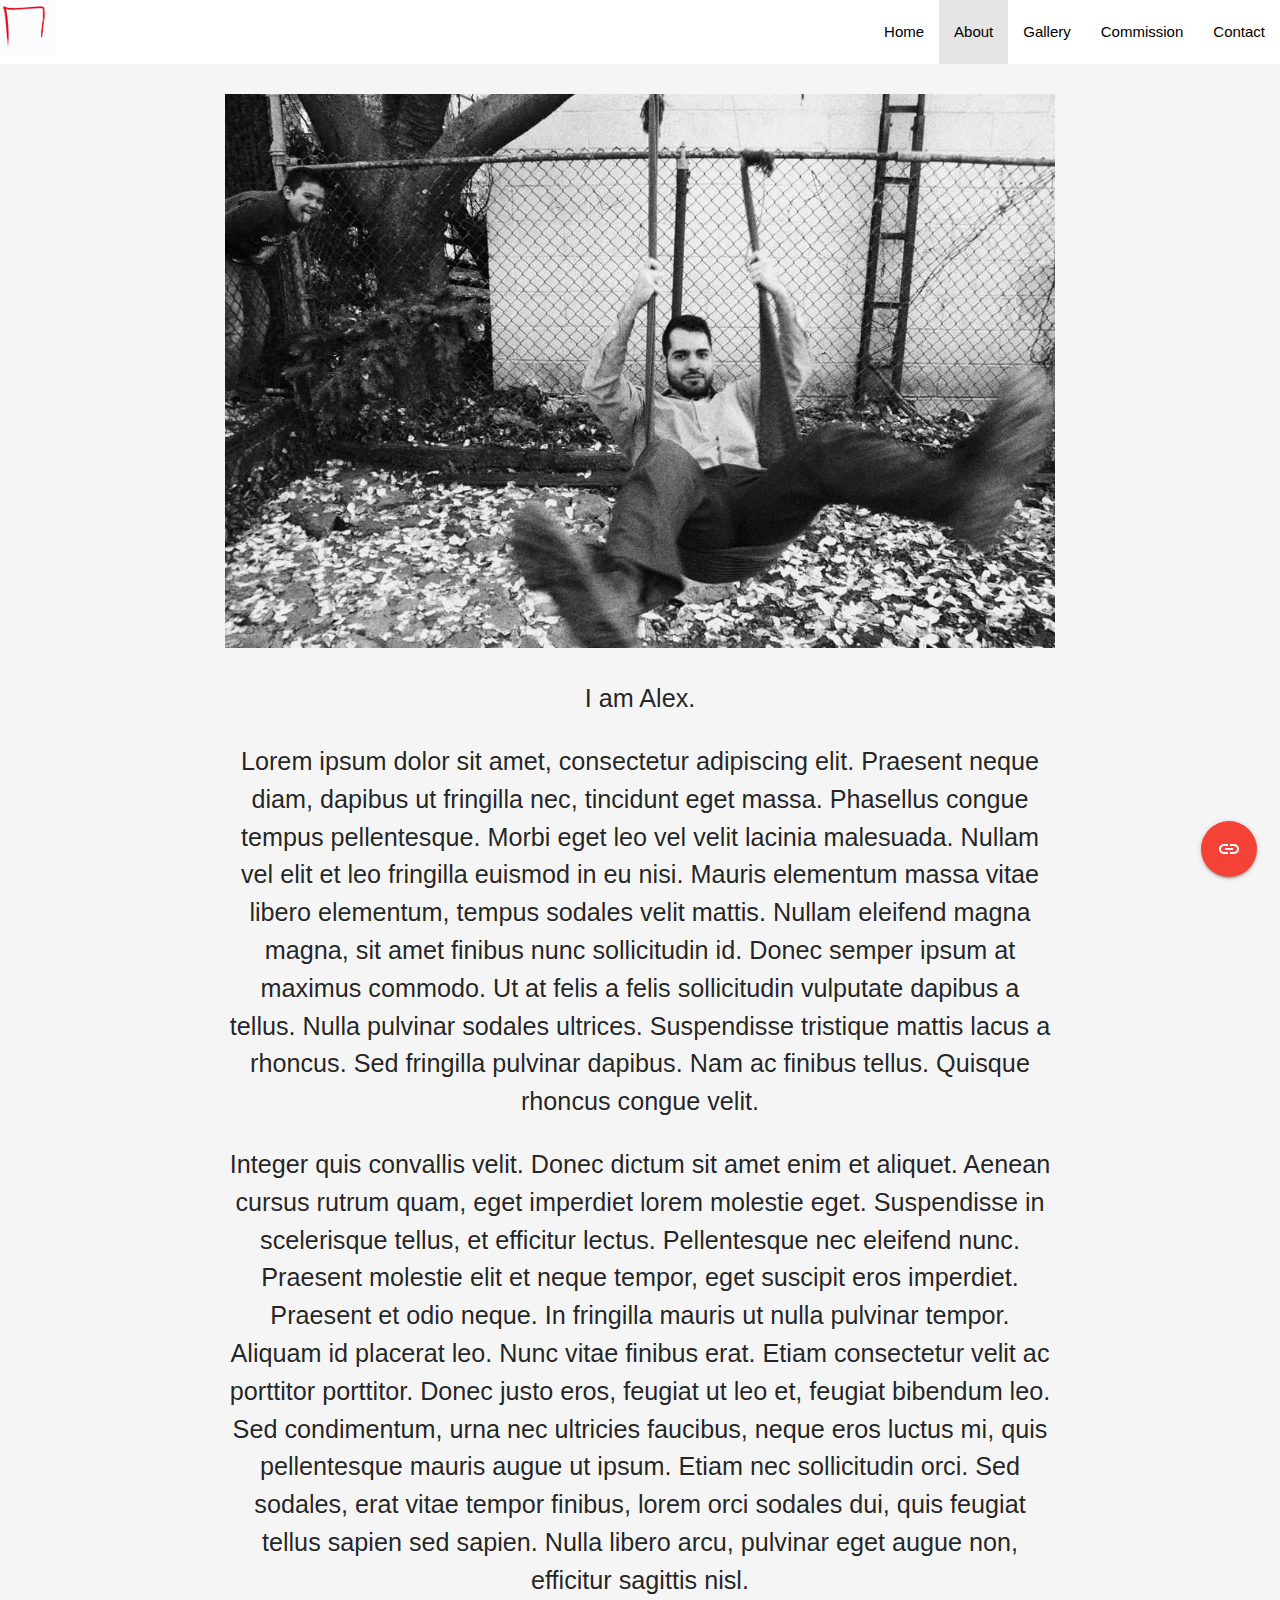
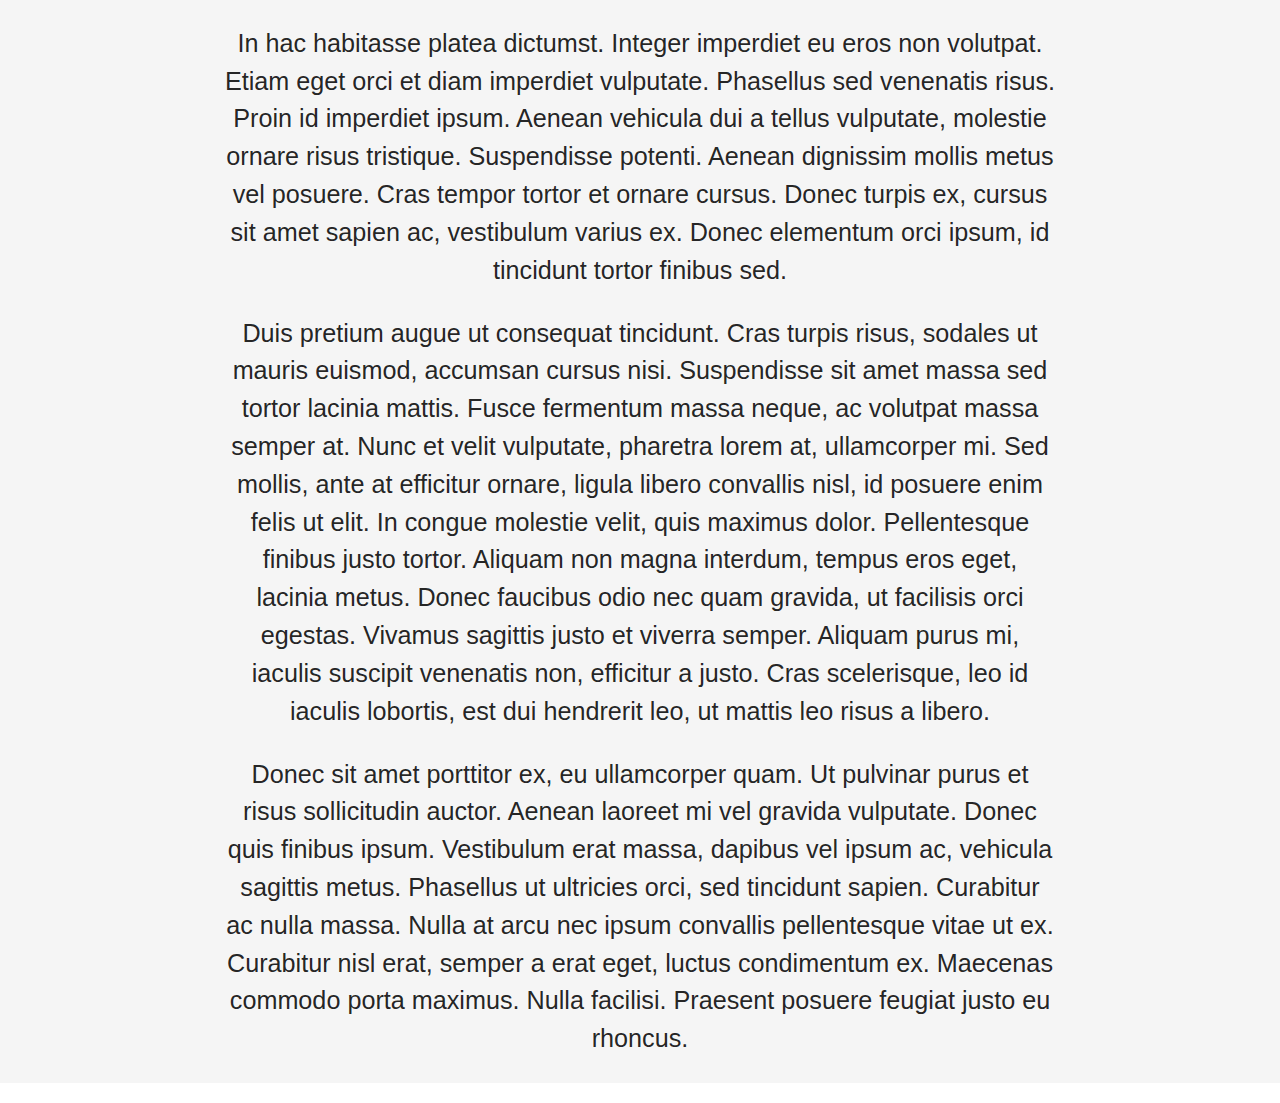
<file: about.html>
<!DOCTYPE html>
  <html>
    <head>
      <!--Import Google Icon Font-->
      <link href="https://fonts.googleapis.com/icon?family=Material+Icons" rel="stylesheet">
      <!--Import materialize.css-->
      <link rel="stylesheet" href="https://cdnjs.cloudflare.com/ajax/libs/materialize/1.0.0/css/materialize.min.css">

      <link rel="stylesheet" href="https://cdnjs.cloudflare.com/ajax/libs/font-awesome/5.15.1/css/all.min.css"
			integrity="sha512-+4zCK9k+qNFUR5X+cKL9EIR+ZOhtIloNl9GIKS57V1MyNsYpYcUrUeQc9vNfzsWfV28IaLL3i96P9sdNyeRssA=="
			crossorigin="anonymous" />
      <link rel="shortcut icon" type="img" href="img/logo.png" />

      <link rel="stylesheet" href="css/main.css">

      <!--Let browser know website is optimized for mobile-->
      <meta name="viewport" content="width=device-width, initial-scale=1.0"/>
    </head>

    <body>
      <!--Navigation-->

      <nav class="z-depth-0">
        <div class="nav-wrapper white">
          <a href="#!" class="brand-logo"><img src="/img/logo-loop-once.gif" height="55px" width="55px" alt="Alex Avalos Art"></a>
          <a href="#" data-target="mobile-demo" class="sidenav-trigger black-text"><i class="material-icons">menu</i></a>
          <ul class="right hide-on-med-and-down">
            <li><a class="black-text" href="index.html">Home</a></li>
            <li class="active"><a class="black-text" href="about.html">About</a></li>
            <li><a class="black-text" href="main.html">Gallery</a></li>
            <li><a class="black-text" href="commission.html">Commission</a></li>
            <li><a class="black-text" href="contact.html">Contact</a></li>
          </ul>
        </div>
      </nav>
    
      <ul class="sidenav" id="mobile-demo">
        <li><a href="index.html">Home</a></li>
        <li><a href="about.html">About</a></li>
        <li><a href="main.html">Gallery</a></li>
        <li><a href="commission.html">Commission</a></li>
        <li><a href="contact.html">Contact</a></li>
      </ul>
      

      <div class="row grey lighten-4 center">
        <div class="col s12 m2 l1.5"></div>
        <div class="col s12 m8 l9.5"><img class="responsive-img artist" src="/img/cover1.jpeg" alt="">
        
        <p class="flow-text">I am Alex.</p>
        <Lorem class="flow-text">Lorem ipsum dolor sit amet, consectetur adipiscing elit. Praesent neque diam, dapibus ut fringilla nec, tincidunt eget massa. Phasellus congue tempus pellentesque. Morbi eget leo vel velit lacinia malesuada. Nullam vel elit et leo fringilla euismod in eu nisi. Mauris elementum massa vitae libero elementum, tempus sodales velit mattis. Nullam eleifend magna magna, sit amet finibus nunc sollicitudin id. Donec semper ipsum at maximus commodo. Ut at felis a felis sollicitudin vulputate dapibus a tellus. Nulla pulvinar sodales ultrices. Suspendisse tristique mattis lacus a rhoncus. Sed fringilla pulvinar dapibus. Nam ac finibus tellus. Quisque rhoncus congue velit.</p>

        <p class="flow-text">Integer quis convallis velit. Donec dictum sit amet enim et aliquet. Aenean cursus rutrum quam, eget imperdiet lorem molestie eget. Suspendisse in scelerisque tellus, et efficitur lectus. Pellentesque nec eleifend nunc. Praesent molestie elit et neque tempor, eget suscipit eros imperdiet. Praesent et odio neque. In fringilla mauris ut nulla pulvinar tempor. Aliquam id placerat leo. Nunc vitae finibus erat. Etiam consectetur velit ac porttitor porttitor. Donec justo eros, feugiat ut leo et, feugiat bibendum leo. Sed condimentum, urna nec ultricies faucibus, neque eros luctus mi, quis pellentesque mauris augue ut ipsum. Etiam nec sollicitudin orci. Sed sodales, erat vitae tempor finibus, lorem orci sodales dui, quis feugiat tellus sapien sed sapien. Nulla libero arcu, pulvinar eget augue non, efficitur sagittis nisl.</p>
        
        <In class="flow-text">In hac habitasse platea dictumst. Integer imperdiet eu eros non volutpat. Etiam eget orci et diam imperdiet vulputate. Phasellus sed venenatis risus. Proin id imperdiet ipsum. Aenean vehicula dui a tellus vulputate, molestie ornare risus tristique. Suspendisse potenti. Aenean dignissim mollis metus vel posuere. Cras tempor tortor et ornare cursus. Donec turpis ex, cursus sit amet sapien ac, vestibulum varius ex. Donec elementum orci ipsum, id tincidunt tortor finibus sed.</p>
        
        <p class="flow-text">Duis pretium augue ut consequat tincidunt. Cras turpis risus, sodales ut mauris euismod, accumsan cursus nisi. Suspendisse sit amet massa sed tortor lacinia mattis. Fusce fermentum massa neque, ac volutpat massa semper at. Nunc et velit vulputate, pharetra lorem at, ullamcorper mi. Sed mollis, ante at efficitur ornare, ligula libero convallis nisl, id posuere enim felis ut elit. In congue molestie velit, quis maximus dolor. Pellentesque finibus justo tortor. Aliquam non magna interdum, tempus eros eget, lacinia metus. Donec faucibus odio nec quam gravida, ut facilisis orci egestas. Vivamus sagittis justo et viverra semper. Aliquam purus mi, iaculis suscipit venenatis non, efficitur a justo. Cras scelerisque, leo id iaculis lobortis, est dui hendrerit leo, ut mattis leo risus a libero.</p>
        
        <Donec class="flow-text">Donec sit amet porttitor ex, eu ullamcorper quam. Ut pulvinar purus et risus sollicitudin auctor. Aenean laoreet mi vel gravida vulputate. Donec quis finibus ipsum. Vestibulum erat massa, dapibus vel ipsum ac, vehicula sagittis metus. Phasellus ut ultricies orci, sed tincidunt sapien. Curabitur ac nulla massa. Nulla at arcu nec ipsum convallis pellentesque vitae ut ex. Curabitur nisl erat, semper a erat eget, luctus condimentum ex. Maecenas commodo porta maximus. Nulla facilisi. Praesent posuere feugiat justo eu rhoncus.</p>

        </div>
        <div class="col s12 m2 l1.5"></div>
      </div>

      <!--Social Links-->
      <div class="fixed-action-btn">
        <a class="btn-floating btn-large red">
          <i class="large material-icons">link</i>
        </a>
        <ul>
          <li><a href="mailto:donfrijoteart@gmail.com" target="_blank" rel="noopener noreferrer" class="btn-floating red darken-4"><i class="fas fa-envelope"></i></a></li>
          <li><a href="https://www.tiktok.com/@donfrijote?" target="_blank" rel="noopener noreferrer" class="btn-floating red darken-3"><i class="fab fa-tiktok"></i></a></li>
          <li><a href="https://www.instagram.com/DonFrijoteArt" target="_blank" rel="noopener noreferrer" class="btn-floating red darken-2"><i class="fab fa-instagram"></i></a></li>
          <li><a href="https://www.facebook.com/DonFrijoteArt" target="_blank" rel="noopener noreferrer" class="btn-floating red darken-1"><i class="fab fa-facebook-square"></i></a></li>
        </ul>
      </div>

      <!--JavaScript at end of body for optimized loading-->
      <script src="https://cdnjs.cloudflare.com/ajax/libs/materialize/1.0.0/js/materialize.min.js"></script>
      <script src="/js/main.js"></script>
    </body>
  </html>
</file>
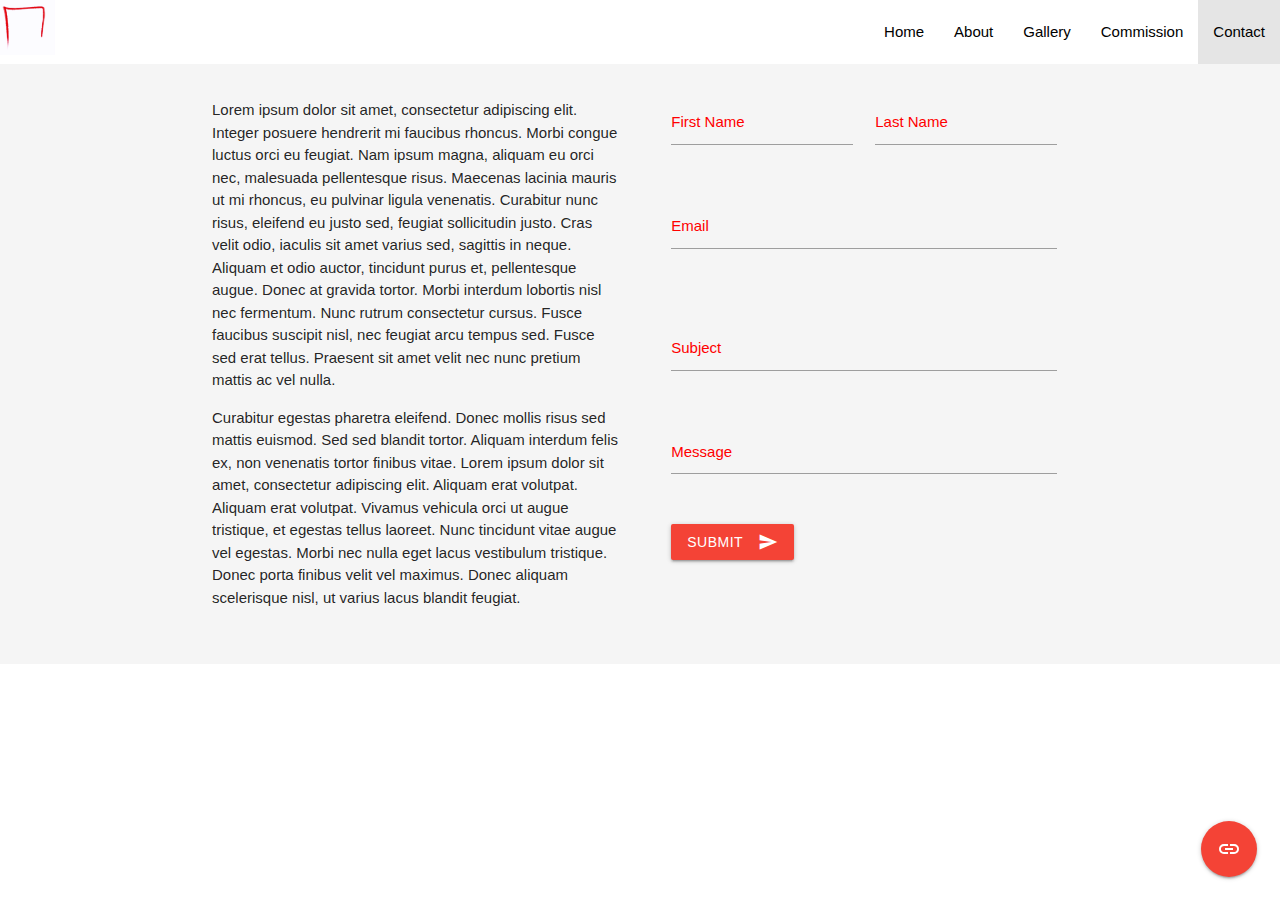
<file: contact.html>
<!DOCTYPE html>
  <html>
    <head>
      <!--Import Google Icon Font-->
      <link href="https://fonts.googleapis.com/icon?family=Material+Icons" rel="stylesheet">
      <!--Import materialize.css-->
      <link rel="stylesheet" href="https://cdnjs.cloudflare.com/ajax/libs/materialize/1.0.0/css/materialize.min.css">

      <link rel="stylesheet" href="https://cdnjs.cloudflare.com/ajax/libs/font-awesome/5.15.1/css/all.min.css"
			integrity="sha512-+4zCK9k+qNFUR5X+cKL9EIR+ZOhtIloNl9GIKS57V1MyNsYpYcUrUeQc9vNfzsWfV28IaLL3i96P9sdNyeRssA=="
			crossorigin="anonymous" />
      <link rel="shortcut icon" type="img" href="img/logo.png" />

      <link rel="stylesheet" href="css/main.css">

      <!--Let browser know website is optimized for mobile-->
      <meta name="viewport" content="width=device-width, initial-scale=1.0"/>
    </head>

    <body>
      <!--Navigation-->

      <nav class="z-depth-0">
        <div class="nav-wrapper white">
          <a href="#!" class="brand-logo"><img src="/img/logo-loop-once.gif" height="55px" width="55px" alt="Alex Avalos Art"></a>
          <a href="#" data-target="mobile-demo" class="sidenav-trigger black-text"><i class="material-icons">menu</i></a>
          <ul class="right hide-on-med-and-down">
            <li><a class="black-text" href="index.html">Home</a></li>
            <li><a class="black-text" href="about.html">About</a></li>
            <li><a class="black-text" href="main.html">Gallery</a></li>
            <li><a class="black-text" href="commission.html">Commission</a></li>
            <li class="active"><a class="black-text" href="contact.html">Contact</a></li>
          </ul>
        </div>
      </nav>
    
      <ul class="sidenav" id="mobile-demo">
        <li><a href="index.html">Home</a></li>
        <li><a href="about.html">About</a></li>
        <li><a href="main.html">Gallery</a></li>
        <li><a href="commission.html">Commission</a></li>
        <li><a href="contact.html">Contact</a></li>
      </ul>

      <div class="row grey lighten-4 left-align">
        <div class="container">
          <div class="col s12 m6 l6">
            <div class="row contact1">
              <p>Lorem ipsum dolor sit amet, consectetur adipiscing elit. Integer posuere hendrerit mi faucibus rhoncus. Morbi congue luctus orci eu feugiat. Nam ipsum magna, aliquam eu orci nec, malesuada pellentesque risus. Maecenas lacinia mauris ut mi rhoncus, eu pulvinar ligula venenatis. Curabitur nunc risus, eleifend eu justo sed, feugiat sollicitudin justo. Cras velit odio, iaculis sit amet varius sed, sagittis in neque. Aliquam et odio auctor, tincidunt purus et, pellentesque augue. Donec at gravida tortor. Morbi interdum lobortis nisl nec fermentum. Nunc rutrum consectetur cursus. Fusce faucibus suscipit nisl, nec feugiat arcu tempus sed. Fusce sed erat tellus. Praesent sit amet velit nec nunc pretium mattis ac vel nulla.</p>

              <p>Curabitur egestas pharetra eleifend. Donec mollis risus sed mattis euismod. Sed sed blandit tortor. Aliquam interdum felis ex, non venenatis tortor finibus vitae. Lorem ipsum dolor sit amet, consectetur adipiscing elit. Aliquam erat volutpat. Aliquam erat volutpat. Vivamus vehicula orci ut augue tristique, et egestas tellus laoreet. Nunc tincidunt vitae augue vel egestas. Morbi nec nulla eget lacus vestibulum tristique. Donec porta finibus velit vel maximus. Donec aliquam scelerisque nisl, ut varius lacus blandit feugiat.</p>
            </div>
          </div>
          <div class="col s12 m6 l6">
            <div class="row contact2">
              <form class="col s12">
                <div class="row">
                  <div class="input-field col s6">
                    <input id="first_name" type="text" class="validate">
                    <label for="first_name">First Name</label>
                  </div>
                  <div class="input-field col s6">
                    <input id="last_name" type="text" class="validate">
                    <label for="last_name">Last Name</label>
                  </div>
                </div>
                <div class="row">
                  <div class="input-field col s12">
                    <input id="email" type="email" class="validate">
                    <label for="email">Email</label>
                    <span class="helper-text" data-error="please enter a valid email" data-success="that's a valid email!"></span>
                  </div>
                </div>

                <div class="row">
                  <div class="input-field col s12">
                    <input id="subject" type="text" class="validate">
                    <label for="subject">Subject</label>
                  </div>
                </div>

                    <div class="row">
                      <div class="input-field col s12">
                        <textarea id="textarea1" class="materialize-textarea"></textarea>
                        <label for="textarea1">Message</label>
                      </div>
                    </div>
                
                    <button class="btn waves-effect waves-light red" type="submit" name="action">Submit
                      <i class="material-icons right">send</i>
                    </button>
              </form>
            </div>
          </div>
        </div>
      </div>

      <!--Social Links-->
      <div class="fixed-action-btn">
        <a class="btn-floating btn-large red">
          <i class="large material-icons">link</i>
        </a>
        <ul>
          <li><a href="mailto:donfrijoteart@gmail.com" target="_blank" rel="noopener noreferrer" class="btn-floating red darken-4"><i class="fas fa-envelope"></i></a></li>
          <li><a href="https://www.tiktok.com/@donfrijote?" target="_blank" rel="noopener noreferrer" class="btn-floating red darken-3"><i class="fab fa-tiktok"></i></a></li>
          <li><a href="https://www.instagram.com/DonFrijoteArt" target="_blank" rel="noopener noreferrer" class="btn-floating red darken-2"><i class="fab fa-instagram"></i></a></li>
          <li><a href="https://www.facebook.com/DonFrijoteArt" target="_blank" rel="noopener noreferrer" class="btn-floating red darken-1"><i class="fab fa-facebook-square"></i></a></li>
        </ul>
      </div>
      
      <!--JavaScript at end of body for optimized loading-->
      <script src="https://cdnjs.cloudflare.com/ajax/libs/materialize/1.0.0/js/materialize.min.js"></script>
      <script src="/js/main.js"></script>
    </body>
  </html>
</file>
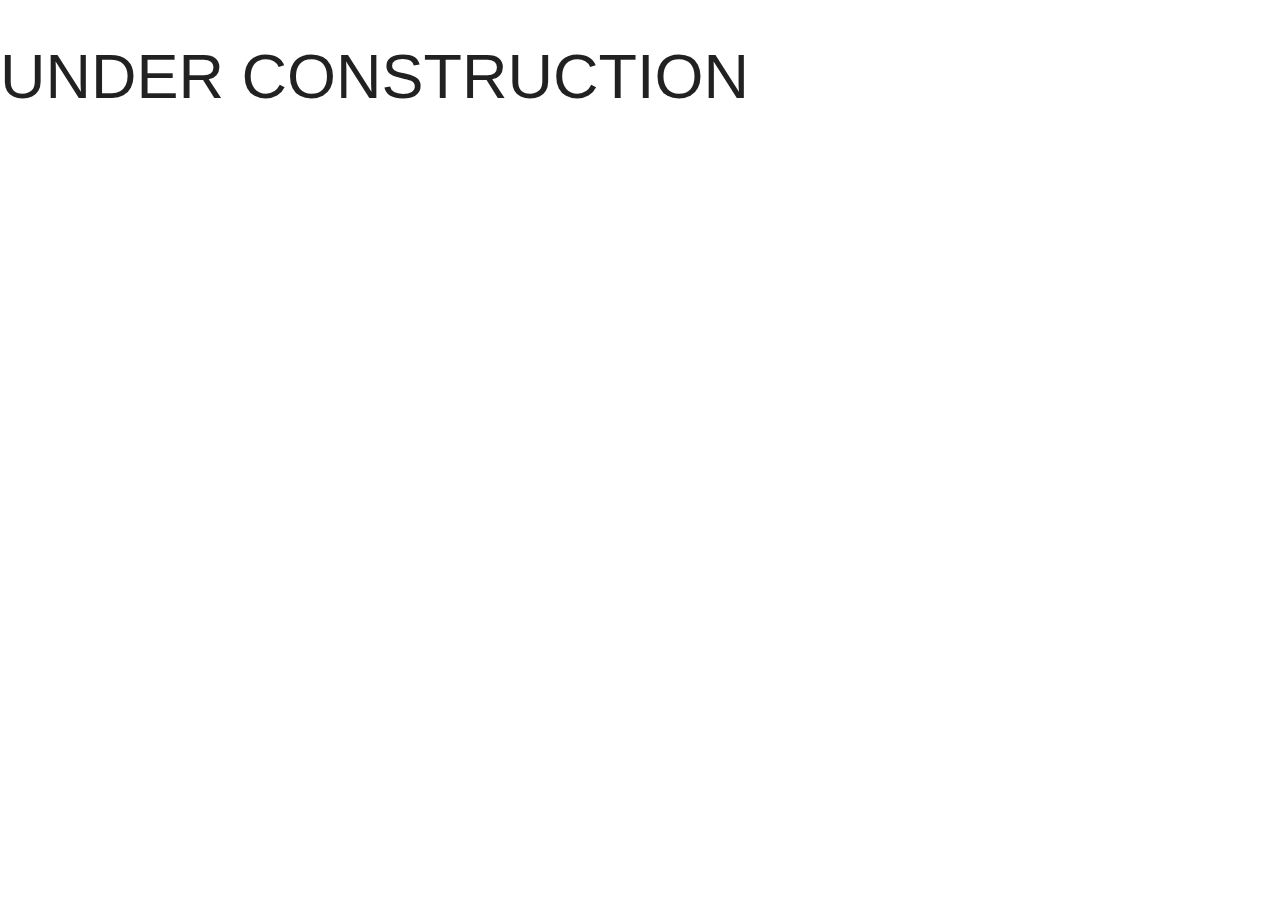
<file: template.html>
<!DOCTYPE html>
  <html>
    <head>
      <!--Import Google Icon Font-->
      <link href="https://fonts.googleapis.com/icon?family=Material+Icons" rel="stylesheet">
      <!--Import materialize.css-->
      <link rel="stylesheet" href="https://cdnjs.cloudflare.com/ajax/libs/materialize/1.0.0/css/materialize.min.css">

      <!--Let browser know website is optimized for mobile-->
      <meta name="viewport" content="width=device-width, initial-scale=1.0"/>
    </head>

    <body>
      <h1>UNDER CONSTRUCTION</h1>
      <!--JavaScript at end of body for optimized loading-->
      <script src="https://cdnjs.cloudflare.com/ajax/libs/materialize/1.0.0/js/materialize.min.js"></script>
      <script src="/js/main.js"></script>
    </body>
  </html>
</file>
<file: css/main.css>
.artist,
.askmain {
  padding-top: 30px;
}

/* label color */
.input-field label {
  color: red;
}
/* label focus color */
.input-field input[type='text']:focus + label,
.input-field input[type='email']:focus + label,
.input-field textarea:focus + label {
  color: red !important;
}
/* label underline focus color */
.input-field input[type='text']:focus,
.input-field input[type='email']:focus,
.input-field textarea:focus {
  border-bottom: 1px solid red !important;
  box-shadow: 0 1px 0 0 red !important;
}
/* valid color */
.input-field input[type='text'].valid,
.input-field input[type='email'].valid,
.input-field textarea.valid {
  border-bottom: 1px solid red;
  box-shadow: 0 1px 0 0 red;
}
/* invalid color */
.input-field input[type='text'].invalid,
.input-field input[type='email'].invalid,
.input-field textarea.invalid {
  border-bottom: 1px solid grey;
  box-shadow: 0 1px 0 0 grey;
}
/* icon prefix focus color */
.input-field .prefix.active {
  color: red;
}

.contact1,
.contact2 {
  padding: 20px;
}
</file>
